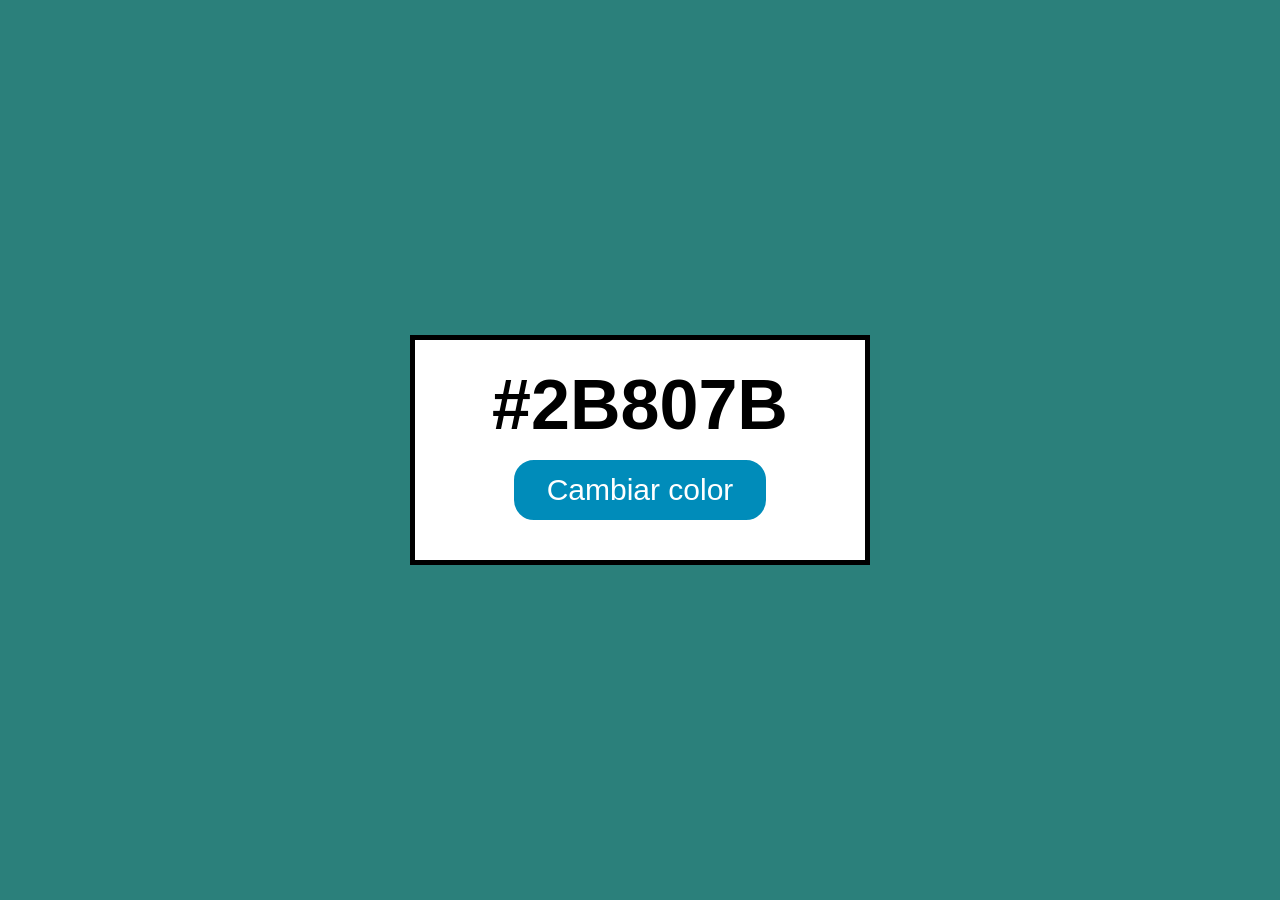
<file: 02 Color aleatorio JS DOM/index.html>
<!DOCTYPE html>
<html lang="es">
    <head>
        <meta charset="UTF-8">
        <meta name="viewport" content="width=device-width, initial-scale=1.0">
        <link rel="stylesheet" href="styles.css">
        <link rel="icon" type="image/png" href="imagenes/ruleta-colores.webp">
        <title>Color Aleatorio</title>
    </head>
    <body class="centrar-flex">
        <div id="contenedor" class="centrar-flex">
            <p id="color">#2B807B</p>
            <button id="boton-color">Cambiar color</button>
        </div>
        <script src="app.js"></script>
    </body>
</html>
</file>
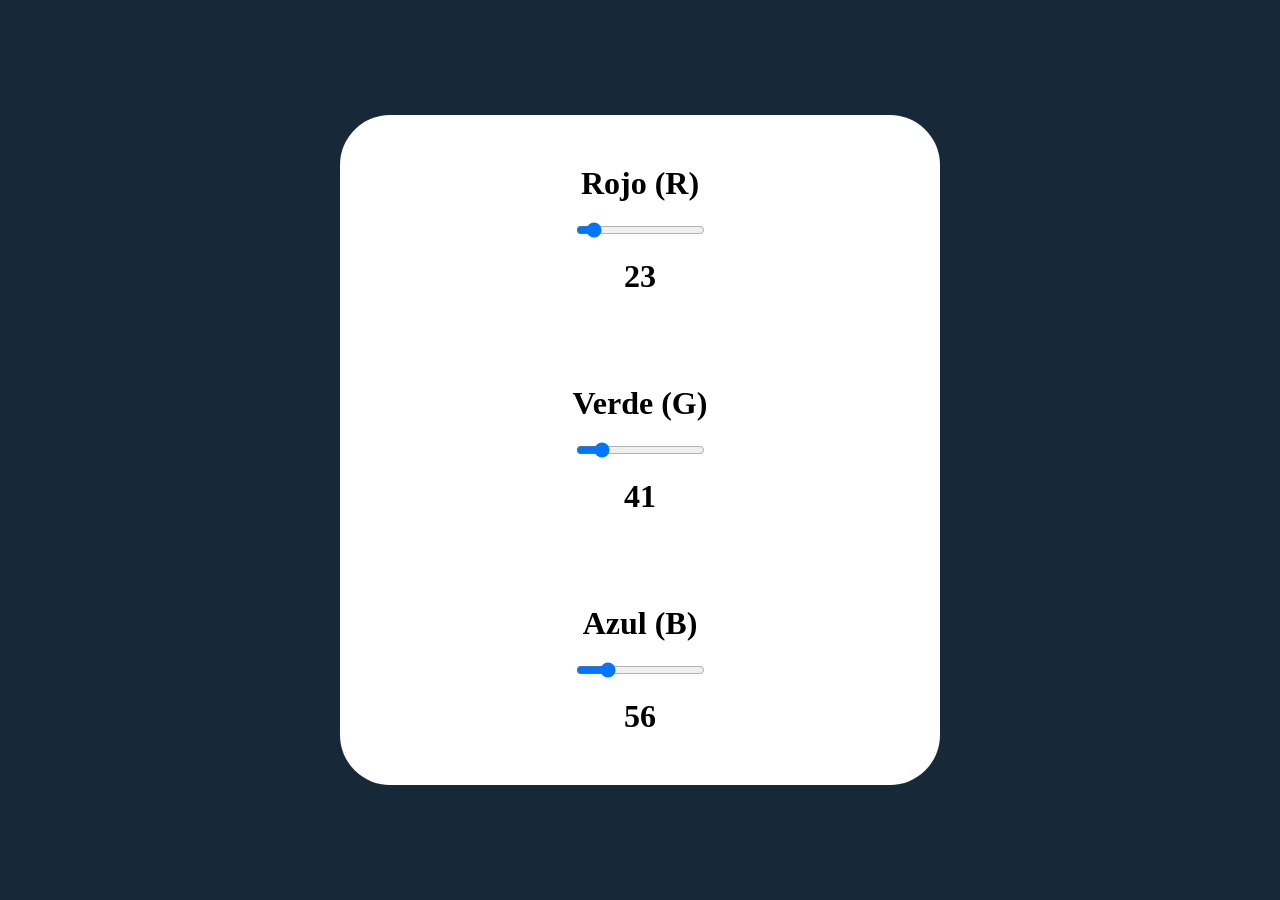
<file: 03 Color seleccionado JS DOM/index.html>
<!DOCTYPE html>
<html lang="es">
    <head>
        <meta charset="UTF-8">
        <meta name="viewport" content="width=device-width, initial-scale=1.0">
        <link rel="stylesheet" href="styles.css">
        <link rel="icon" type="image/png" href="imagenes/ruleta-colores.webp">
        <title>Color RGB</title>
    </head>
    <body>
        <div class="contenedor-principal">
            <div class="contenedor-interno">
                <div class="color">
                    <label for="rojo">Rojo (R)</label>
                    <input id="rojo" type="range" min="0" max="255" value="23" step="1">
                    <p id="texto-rojo"></p>
                </div>
                <div class="color">
                    <label for="verde">Verde (G)</label>
                    <input id="verde" type="range" min="0" max="255" value="41" step="1">
                    <p id="texto-verde"></p>
                </div>
                <div class="color">
                    <label for="azul">Azul (B)</label>
                    <input id="azul" type="range" min="0" max="255" value="56" step="1">
                    <p id="texto-azul"></p>
                </div>
            </div>
        </div>
        <script src="app.js"></script>
    </body>
</html>
</file>
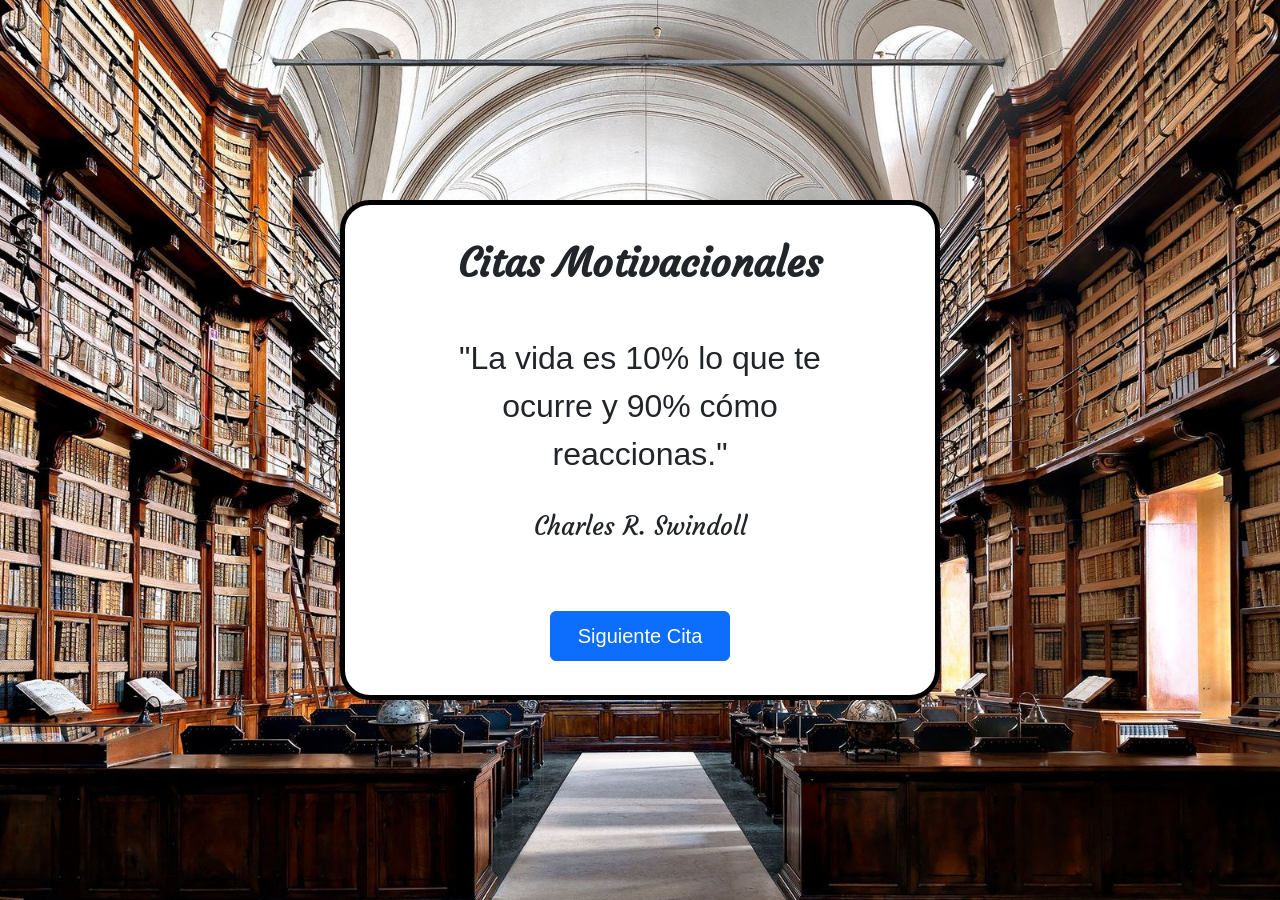
<file: 04 Citas aleatorias/index.html>
<!DOCTYPE html>
<html lang="es">
    <head>
        <meta charset="UTF-8">
        <meta name="viewport" content="width=device-width, initial-scale=1.0">
        <link rel="stylesheet" href="styles.css">
        <link rel="icon" type="image/png" href="imagenes/citas.png">
        <title>Citas aleatorias</title>

        <link href="https://cdn.jsdelivr.net/npm/bootstrap@5.3.8/dist/css/bootstrap.min.css" rel="stylesheet" integrity="sha384-sRIl4kxILFvY47J16cr9ZwB07vP4J8+LH7qKQnuqkuIAvNWLzeN8tE5YBujZqJLB" crossorigin="anonymous">
        <link rel="preconnect" href="https://fonts.googleapis.com">
        <link rel="preconnect" href="https://fonts.gstatic.com" crossorigin>
        <link href="https://fonts.googleapis.com/css2?family=Courgette&display=swap" rel="stylesheet">
    </head>
    <body>
        <div class="contenedor contenido-centrado">
            <h1 id="titulo" class="contenido-centrado">Citas Motivacionales</h1>
            <div class="contenedor-interno contenido-centrado">
                <p id="cita" class="contenido-centrado"></p>
                <p id="autor" class="contenido-centrado"></p>
            </div>
            <button type="button" id="boton-cambiar-cita" class='btn btn-primary'>Siguiente Cita</button>
        </div>

        <script src="https://cdn.jsdelivr.net/npm/bootstrap@5.3.8/dist/js/bootstrap.bundle.min.js" integrity="sha384-FKyoEForCGlyvwx9Hj09JcYn3nv7wiPVlz7YYwJrWVcXK/BmnVDxM+D2scQbITxI" crossorigin="anonymous"></script>
        <script src="citas.js"></script>
        <script src="app.js"></script>
    </body>
</html>
</file>
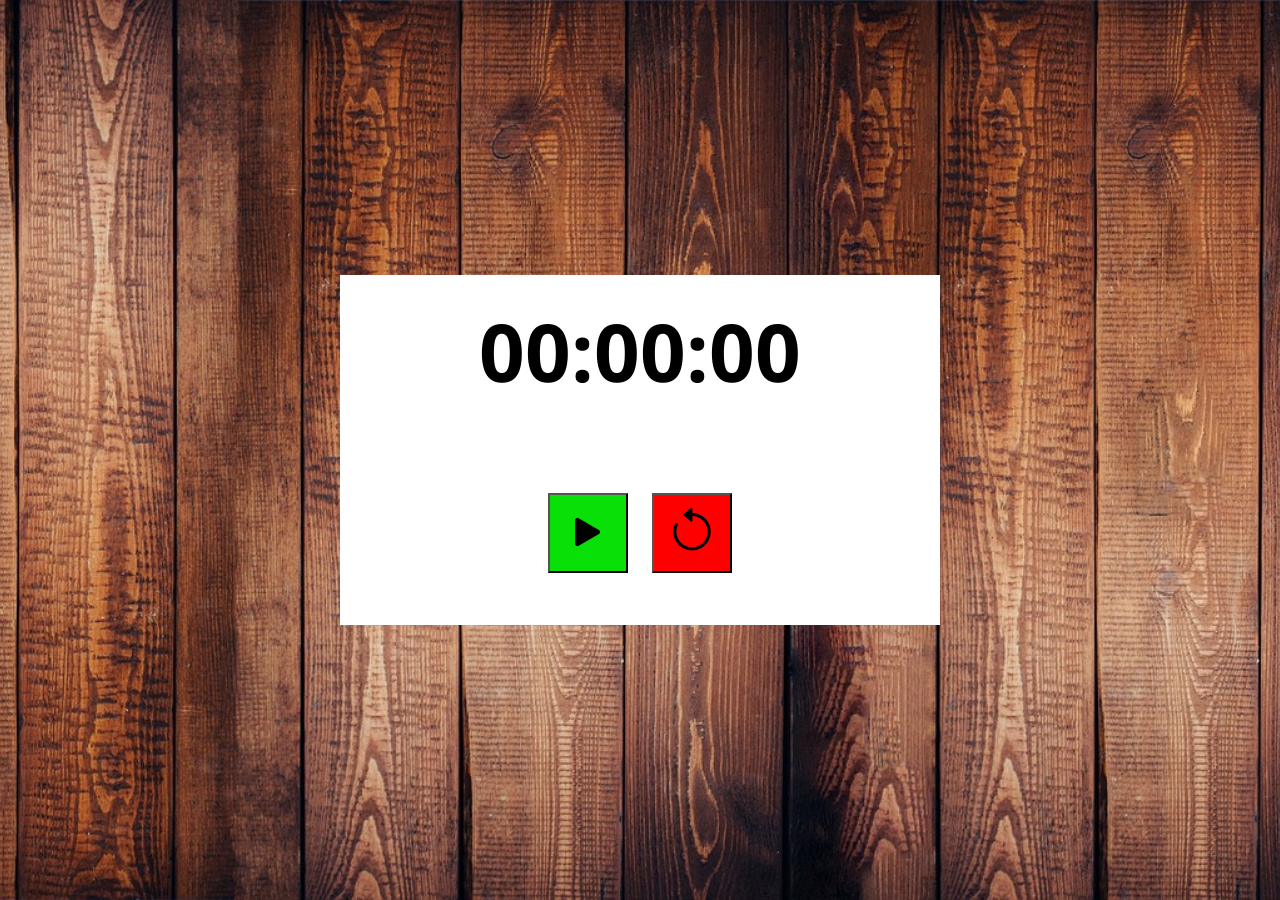
<file: 05 Cronómetro/index.html>
<!DOCTYPE html>
<html lang="es">
    <head>
        <meta charset="UTF-8">
        <meta name="viewport" content="width=device-width, initial-scale=1.0">
        <link rel="icon" type="image/png" href="imagenes/favicon.png">
        <!-- Estilos de letra -->
        <link rel="stylesheet" href="styles.css">
        <link rel="preconnect" href="https://fonts.googleapis.com">
        <link rel="preconnect" href="https://fonts.gstatic.com" crossorigin>
        <link href="https://fonts.googleapis.com/css2?family=Noto+Sans+Thai:wght@500&display=swap" rel="stylesheet">
        <!-- Iconos -->
        <link rel="stylesheet" href="https://cdn.jsdelivr.net/npm/bootstrap-icons@1.13.1/font/bootstrap-icons.min.css">

        <title>Mi Cronómetro</title>
    </head>
    <body>
        <main class="contenedor-principal">
            <div id="cronometro">00:00:00</div>
            <div class="contenedor-botones">
                <button id="boton-inicio-pausa" class="boton iniciar">
                    <i class="bi bi-play-fill"></i>
                </button>
                <button id="boton-reiniciar" class="boton">
                    <i class="bi bi-arrow-counterclockwise"></i>
                </button>
            </div>
        </main>
    </body>
    <script src="app.js"></script>
</html>
</file>
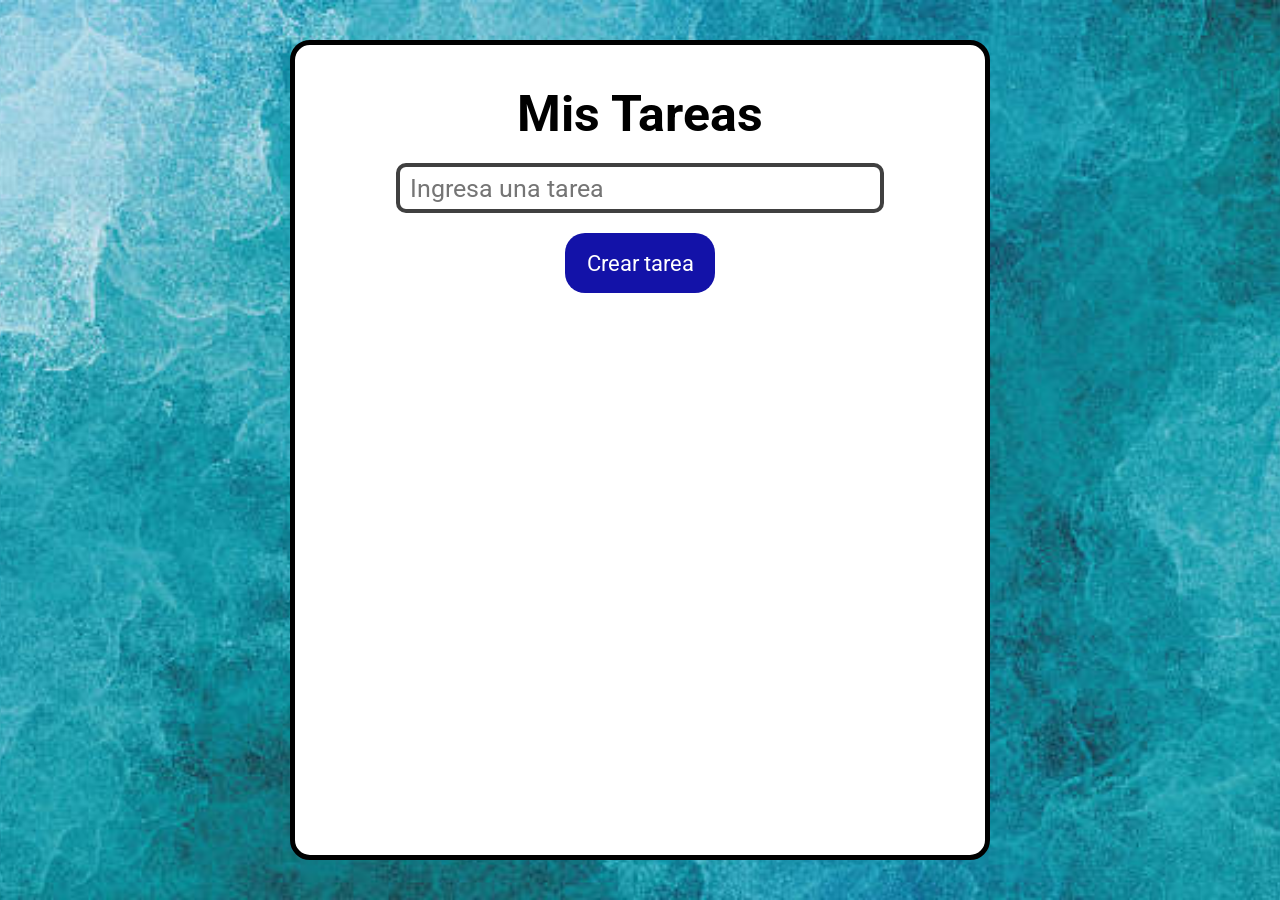
<file: 06 Lista de tareas/index.html>
<!DOCTYPE html>
<html lang="es">
    <head>
        <meta charset="UTF-8">
        <meta name="viewport" content="width=device-width, initial-scale=1.0">
        <link rel="stylesheet" href="https://cdn.jsdelivr.net/npm/bootstrap-icons@1.13.1/font/bootstrap-icons.min.css">
        <link rel="stylesheet" href="styles.css">
        <link rel="icon" type="image/png" href="imagenes/favicon.png">
        <link rel="preconnect" href="https://fonts.googleapis.com">
        <link rel="preconnect" href="https://fonts.gstatic.com" crossorigin>
        <link href="https://fonts.googleapis.com/css2?family=Roboto:ital,wght@0,100..900;1,100..900&display=swap" rel="stylesheet">
        <title>Mi Lista de Tareas</title>
    </head>
    <body>
        <main class="contenedor">
            <h1>Mis Tareas</h1>
            <input id="ingresar-tarea" placeholder="Ingresa una tarea">
            <button type="submit">Crear tarea</button>
            <div id="lista-de-tareas">
                <!-- Tareas -->
            </div>
        </main>
        <script src="app.js"></script>
    </body>
</html>
</file>
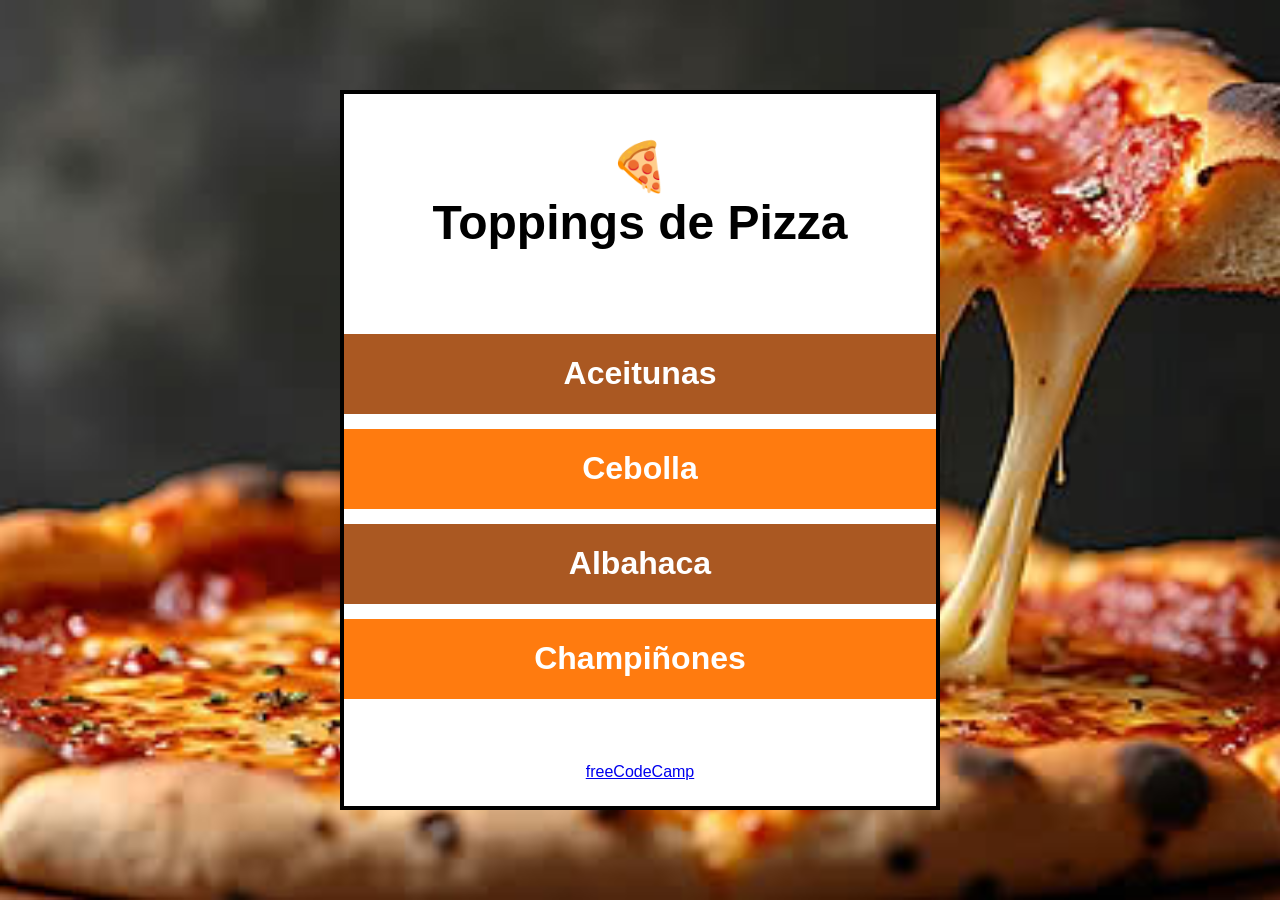
<file: 01 JS DOM/toppings-de-pizza/index.html>
<!DOCTYPE html>
<html lang="es">
    <head>
        <meta charset="UTF-8">
        <meta name="viewport" content="width=device-width, initial-scale=1.0">
        <link rel="stylesheet" href="styles.css">
        <link rel="icon" type="image/png" href="imagenes/favicon.png">
        <title>Mis Toppings</title>
    </head>
    <body>
        <div id="contenedor">
            <h1 id="titulo">🍕 <br>Toppings de Pizza</h1>
            <ul id="lista-toppings">
                <li class="topping fondo-marron" id="aceitunas">Aceitunas</li>
                <li class="topping fondo-naranja">Cebolla</li>
                <li class="topping fondo-marron" id="albahaca">Albahaca</li>
                <li class="topping fondo-naranja">Champiñones</li>
            </ul>
            <a href="https://www.freecodecamp.org/espanol">freeCodeCamp</a>
        </div>

        <script src="app.js"></script>
    </body>
</html>
</file>
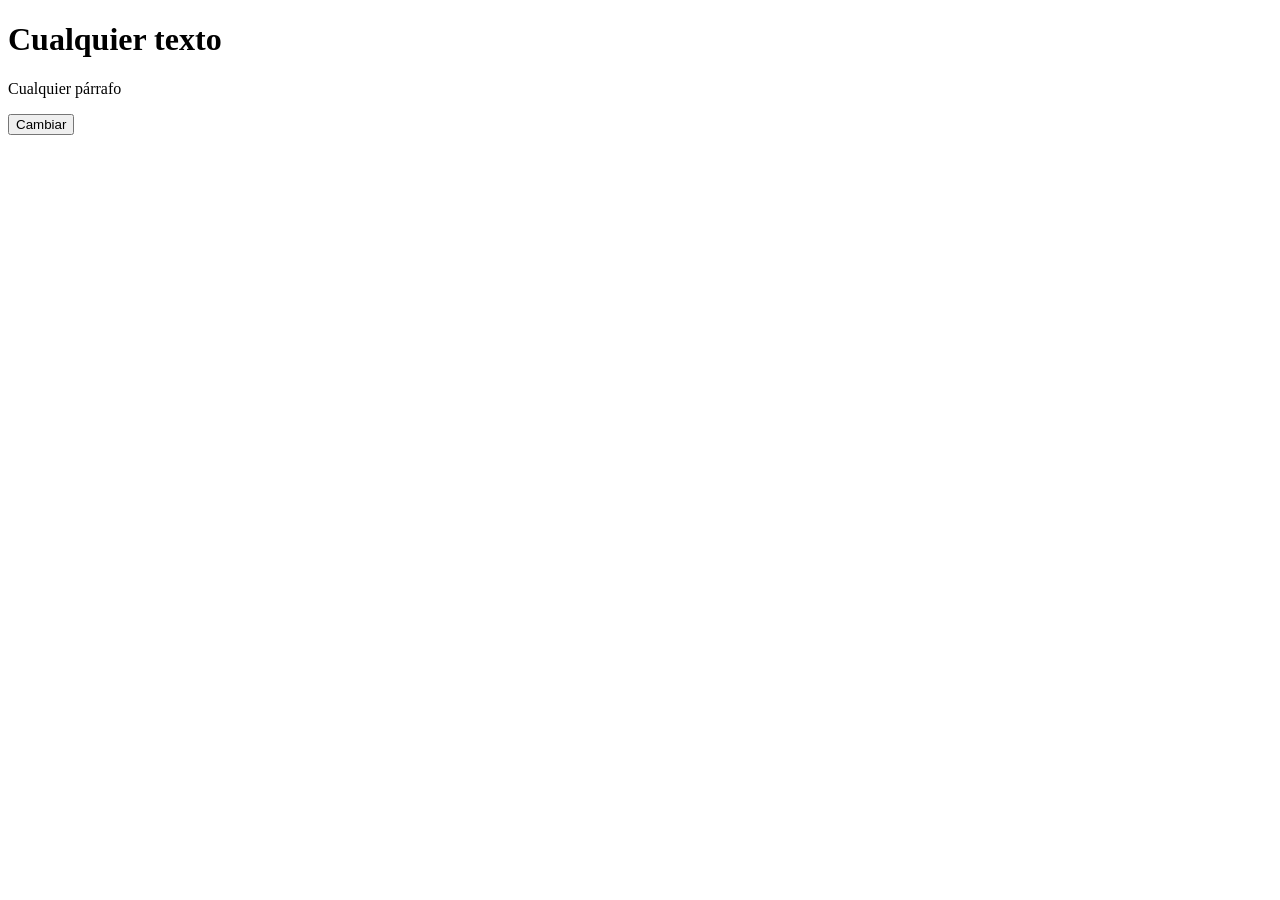
<file: 07 Proyecto DOM/dom1.html>
<!DOCTYPE html>
    <html lang="es">
    <head>
        <meta charset="UTF-8">
        <meta name="viewport" content="width=device-width, initial-scale=1.0">
        <title>Document</title>
    </head>
    <body>
        <h1>Cualquier texto</h1>
        <p>Cualquier párrafo</p>
        <button id="button-change">Cambiar</button>

        <script src="dom1.js"></script>
    </body>
</html>
</file>
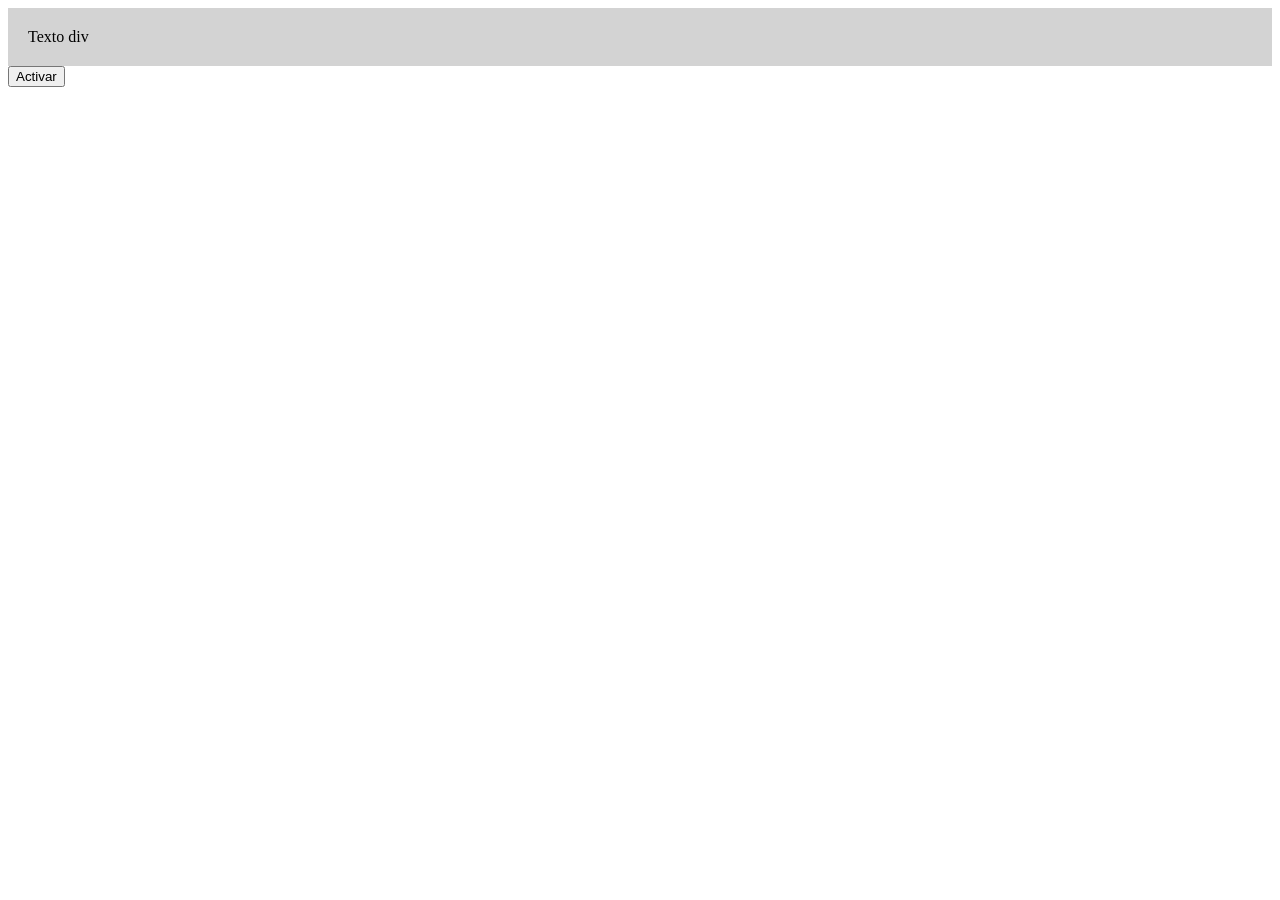
<file: 07 Proyecto DOM/dom2.html>
<!DOCTYPE html>
<html lang="es">
    <head>
        <meta charset="UTF-8">
        <meta name="viewport" content="width=device-width, initial-scale=1.0">
        <title>Document</title>
        <style>
            .caja {
                background: lightgray;
                padding: 20px;
            }

            .caja.activo {
                background: steelblue;
                color: white;
            }
        </style>
    </head>
    <body>
        <div class="caja">Texto div</div>
        <button>Activar</button>

        <script src="dom2.js"></script>
    </body>
</html>
</file>
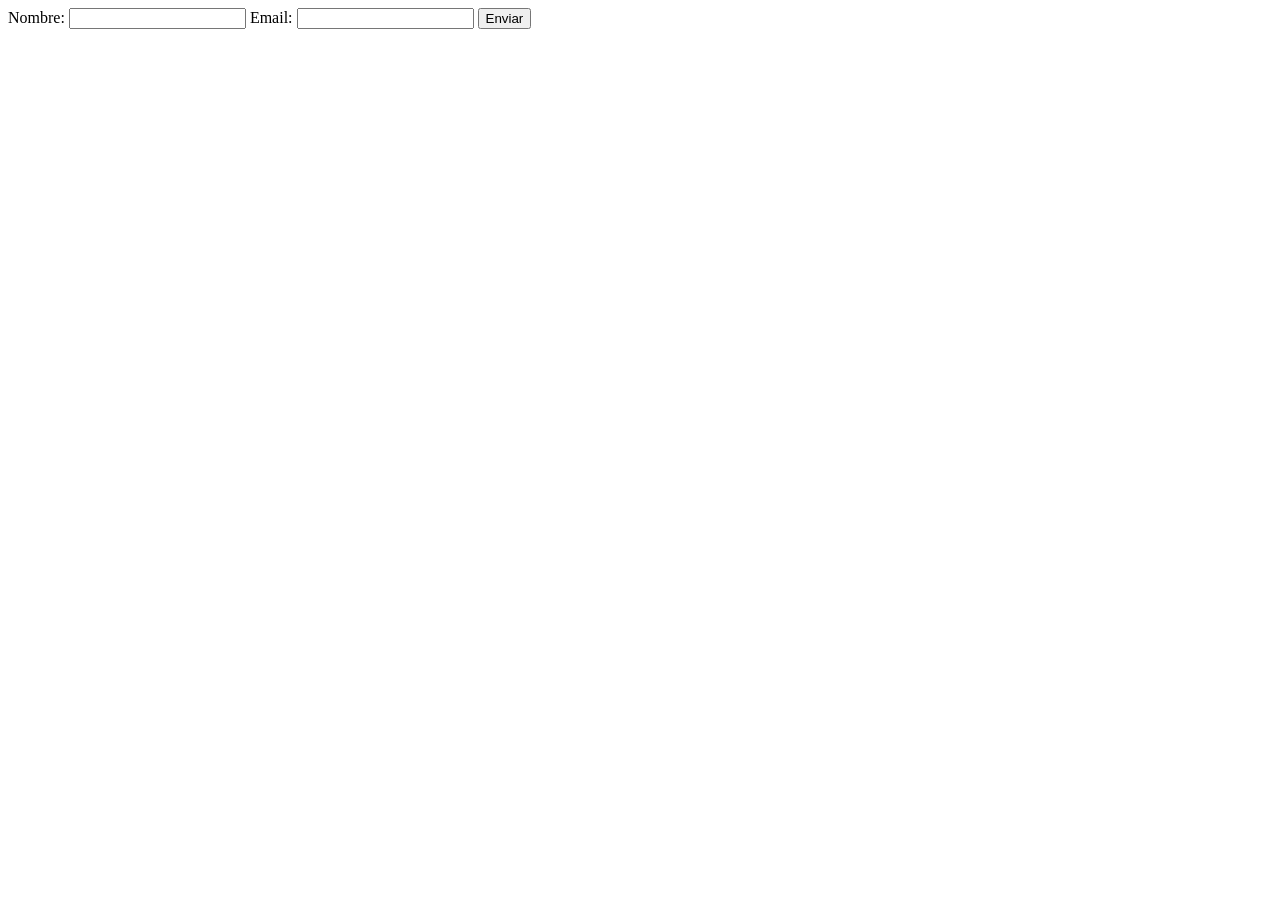
<file: 07 Proyecto DOM/dom3.html>
<!DOCTYPE html>
<html lang="es">
    <head>
        <meta charset="UTF-8">
        <meta name="viewport" content="width=device-width, initial-scale=1.0">
        <title>Document</title>
    </head>
    <body>
        <form>
            <label>Nombre: <input type="text"></label>
            <label>Email: <input type="email"></label>
            <button type="submit">Enviar</button>
        </form>
        <p><!-- Resultado --></p>
        <script src="dom3.js"></script>
    </body>
</html>
</file>
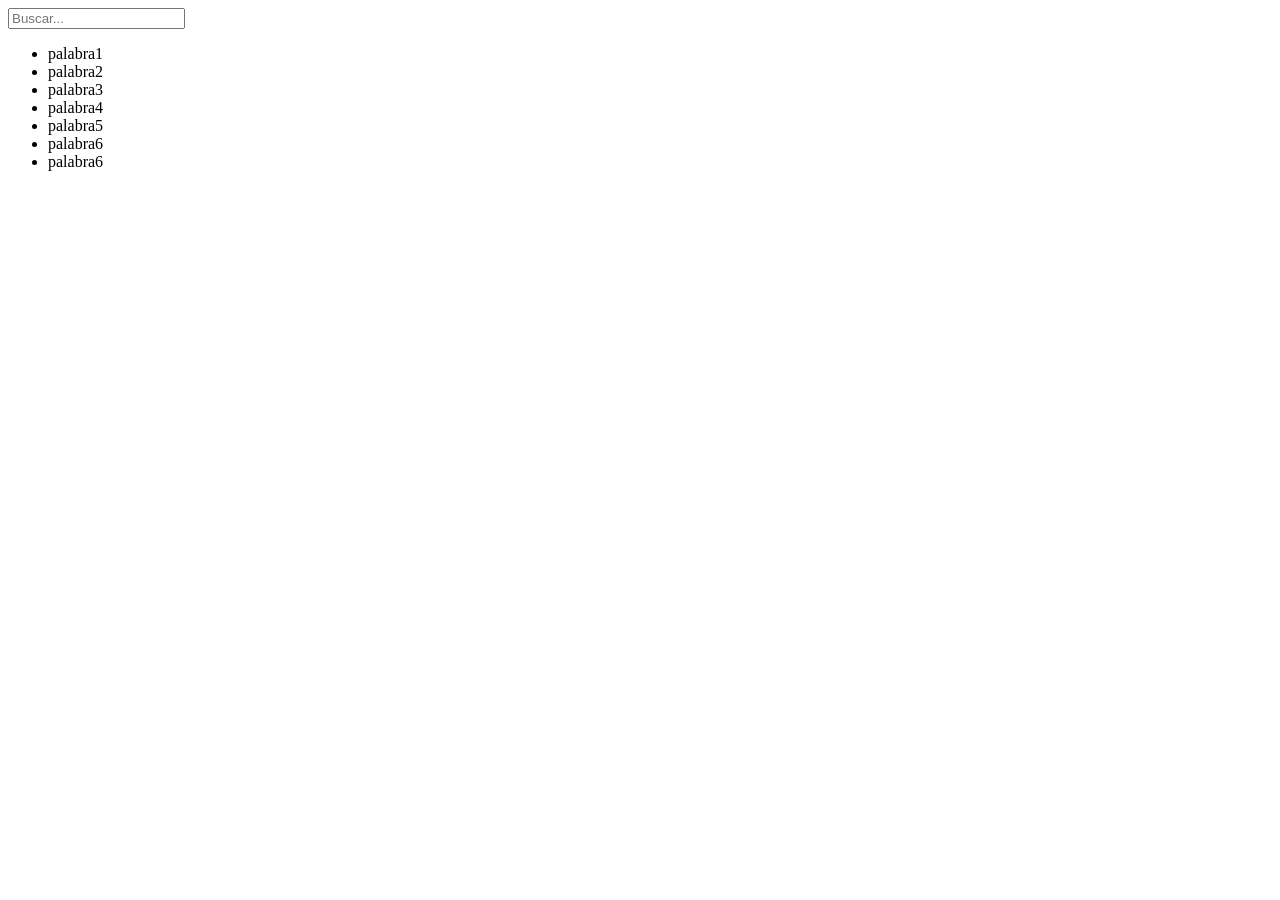
<file: 07 Proyecto DOM/dom5.html>
<!DOCTYPE html>
<html lang="es">
    <head>
        <meta charset="UTF-8">
        <meta name="viewport" content="width=device-width, initial-scale=1.0">
        <title>Document</title>
    </head>
    <body>
        <input type="text" placeholder="Buscar...">
        <ul>
            <li>palabra1</li>
            <li>palabra2</li>
            <li>palabra3</li>
            <li>palabra4</li>
            <li>palabra5</li>
            <li>palabra6</li>
            <li>palabra6</li>
        </ul>

        <script src="dom5.js"></script>
    </body>
</html>
</file>
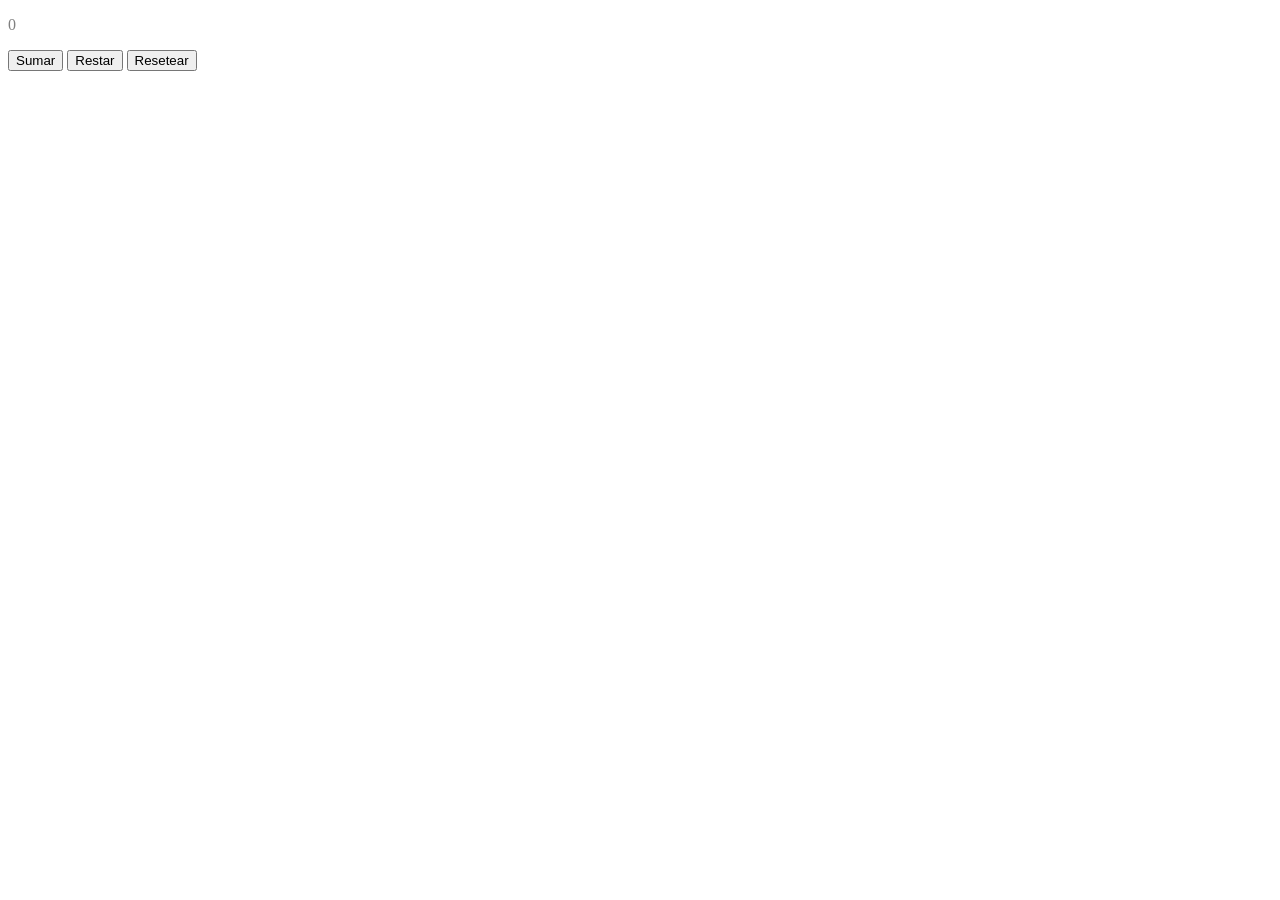
<file: 07 Proyecto DOM/dom6.html>
<!DOCTYPE html>
<html lang="es">
    <head>
        <meta charset="UTF-8">
        <meta name="viewport" content="width=device-width, initial-scale=1.0">
        <title>Document</title>
    </head>
    <body>
        <p></p>
        <button id="suma">Sumar</button>
        <button id="resta">Restar</button>
        <button id="reset">Resetear</button>
        <script src="dom6.js"></script>
    </body>
</html>
</file>
<file: 02 Color aleatorio JS DOM/styles.css>
* {
    margin: 0;
    padding: 0;
    font-family: Verdana, sans-serif;
}

body {
    height: 100vh;
    background-color: #2B807B;
}

.centrar-flex {
    display: flex;
    justify-content: center;
    align-items: center;
}

/* Contenedor */
#contenedor {
    height: 220px;
    width: 450px;
    background-color: white;
    border: 5px solid black;
    flex-flow: wrap column;
}

/* Texto */
#color {
    font-size: 70px;
    font-weight: bold;
}


/* Botón */
button {
    font-size: 30px;
    color: white;
    border-radius: 20px;
    background-color: #008CBA;
    margin: 15px;
    padding: 10px 30px;
    border: 3px solid #008CBA;
    user-select: none;
    transition-duration: 0.4s;
    cursor: pointer;
}

button:hover {
    background-color: #05455A;
}
</file>
<file: 03 Color seleccionado JS DOM/styles.css>
* {
    margin: 0;
    padding: 0;
}

body {
    height: 100vh;
    display: flex;
    justify-content: center;
    align-items: center;
    text-align: center;
    background-color: rgb(23, 41, 56);
}

/* Contenedores */
.contenedor-principal {
    width: 50%;
    max-width: 600px;
    min-height: 350px;
    display: flex;
    flex-wrap: wrap;
    justify-content: center;
    align-items: center;
    background-color: white;
    border-radius: 50px;
}

/* Colores RGB */
.color {
    padding: 20px;
    margin: 10px;
    font-size: 2em;
    font-weight: bold;
    font-family: Georgia, 'Times New Roman', Times, serif;
    display: flex;
    flex-direction: column;
    justify-content: space-around;
    align-items: center;
}

label, p {
    margin: 20px;
}
</file>
<file: 04 Citas aleatorias/styles.css>
* {
    box-sizing: border-box;
    padding: 0;
    margin: 0;
    font-family: 'Lato', sans-serif;
}

body {
    background: url(imagenes/biblioteca.jpg) no-repeat center center/ cover;
    display: flex;
    justify-content: center;
    align-items: center;
    text-align: center;
    height: 100vh;
}

.contenido-centrado {
    display: flex;
    flex-wrap: wrap;
    align-items: center;
    justify-content: center;
}

.contenedor {
    width: 80vw;
    max-width: 600px;
    min-height: 500px;
    padding: 20px;
    background-color: white;
    border: 5px solid black;
    border-radius: 30px;
}

.contenedor-interno {
    width: 80%;
}

#titulo {
    width: 100%;
    font-weight: bold;
    text-align: center;
    font-family: 'Courgette', cursive;
}

#cita {
    font-size: 32px;
    width: 100%;
    display: flex;
    align-items: center;
    justify-content: center;
    text-align: center;
    margin: 10px;
}

#autor {
    width: 100%;
    font-size: 25px;
    display: flex;
    align-items: center;
    justify-content: center;
    padding: 20px;
    font-family: 'Courgette', cursive;
}

#boton-cambiar-cita {
    width: 180px;
    height: 50px;
    font-size: 20px;
}
</file>
<file: 05 Cronómetro/styles.css>
* {
    padding: 0;
    margin: 0;
    box-sizing: border-box;
}

body {
    background: url(imagenes/madera.jpg) no-repeat center center/ cover;
    height: 100vh;
    display: flex;
    justify-content: center;
    align-items: center;
    text-align: center;
}

.contenedor-principal {
    width: 100vw;
    max-width: 600px;
    min-height: 350px;
    display: flex;
    flex-wrap: wrap;
    justify-content: center;
    align-items: center;
    background-color: white;
}

.contenedor-botones {
    padding: 20px;
}

#cronometro {
    width: 100%;
    font-size: 80px;
    font-weight: bold;
    user-select: none;
    font-family: 'Noto Sans Thai', sans-serif;
}

.boton {
    width: 80px;
    height: 80px;
    font-size: 50px;
    margin: 10px;
    padding: 10px;
    cursor: pointer;
}

#boton-inicio-pausa.iniciar,
#boton-inicio-pausa.iniciar i {
    background-color: #08e008;
}


#boton-inicio-pausa.pausar,
#boton-inicio-pausa.pausar i {
    background-color: #ffdc00;
}

#boton-reiniciar {
    background-color: red;
}
</file>
<file: 06 Lista de tareas/styles.css>
* {
    box-sizing: border-box;
    padding: 0;
    margin: 0;
    font-family: 'Roboto', sans-serif;
}

body {
    min-height: 100vh;
    display: flex;
    justify-content: center;
    text-align: center;
    padding: 40px 0;
    background: url(imagenes/background.jpg) no-repeat center center/ cover;
}

.contenedor {
    width: 700px;
    min-height: 500px;
    background-color: white;
    padding: 40px;
    border: 5px solid black;
    border-radius: 20px;
    display: flex;
    flex-wrap: wrap;
    flex-direction: column;
    align-items: center;
}

h1 {
    font-size: 50px;
    font-weight: bold;
}

input {
    width: 80%;
    height: 50px;
    font-size: 25px;
    margin: 20px;
    padding: 10px;
    border: 4px solid #404040;
    border-radius: 10px;
}

button {
    width: 150px;
    height: 60px;
    padding: 10px;
    color: white;
    background-color: #1312a8;
    font-size: 22px;
    border-radius: 20px;
    border: none;
    cursor: pointer;
    user-select: none;
}

#lista-de-tareas {
    width: 80%;
    margin-top: 20px;
}

/* Tareas */

.tarea {
    width: 100%;
    min-height: 70px;
    font-size: 25px;
    padding: 10px;
    margin-top: 10px;
    color: white;
    background-color: #407ba6;
    border: 2px solid black;
    border-radius: 10px;
    display: flex;
    align-items: center;
    justify-content: space-between;
    text-align: center;
}

/* Tarea Completada */

.tarea.completada {
    text-decoration: line-through;
    background-color: black;
    border: none;
}

.tarea p {
    max-width: 350px;
}

/* Iconos */

i {
    margin: 5px;
    padding: 10px;
    cursor: pointer;
}

.icono-completar {
    color: rgb(0, 255, 0);
}

.icono-eliminar {
    color: white;
}

.icono-completar:hover,
.icono-eliminar:hover {
    background-color: rgba(255, 255, 255, 0.523);
}
</file>
<file: 01 JS DOM/toppings-de-pizza/styles.css>
* {
    margin: 0;
    padding: 0;
    box-sizing: border-box;
    font-family: 'Lato', sans-serif;
}

body {
    display: flex;
    justify-content: center;
    align-items: center;
    height: 100vh;
    text-align: center;
    background: url(imagenes/pizza-background.jpg) no-repeat center center/cover;
}

#contenedor {
    display: flex;
    flex-wrap: wrap;
    justify-content: center;
    align-items: center;
    min-height: 80vh;
    width: 80vh;
    max-width: 600px;
    background-color: white;
    border: solid black 4px;
}

h1 {
    font-size: 3rem;
    width: 100%;
    margin: 20px 10px;
}

ul {
    width: 100%;
    height: 100%;
}

.topping {
    font-size: 2rem;
    font-weight: bold;
    color: white;
    display: flex;
    flex-wrap: wrap;
    justify-content: center;
    align-items: center;
    width: 100%;
    height: 80px;
    margin: 15px 0;
}

.fondo-marron {
    background-color: #aa5822;

}

.fondo-naranja {
    background-color: #ff7b0f;
}

.mi-clase {
    color: rgb(7, 255, 7);
}
</file>
